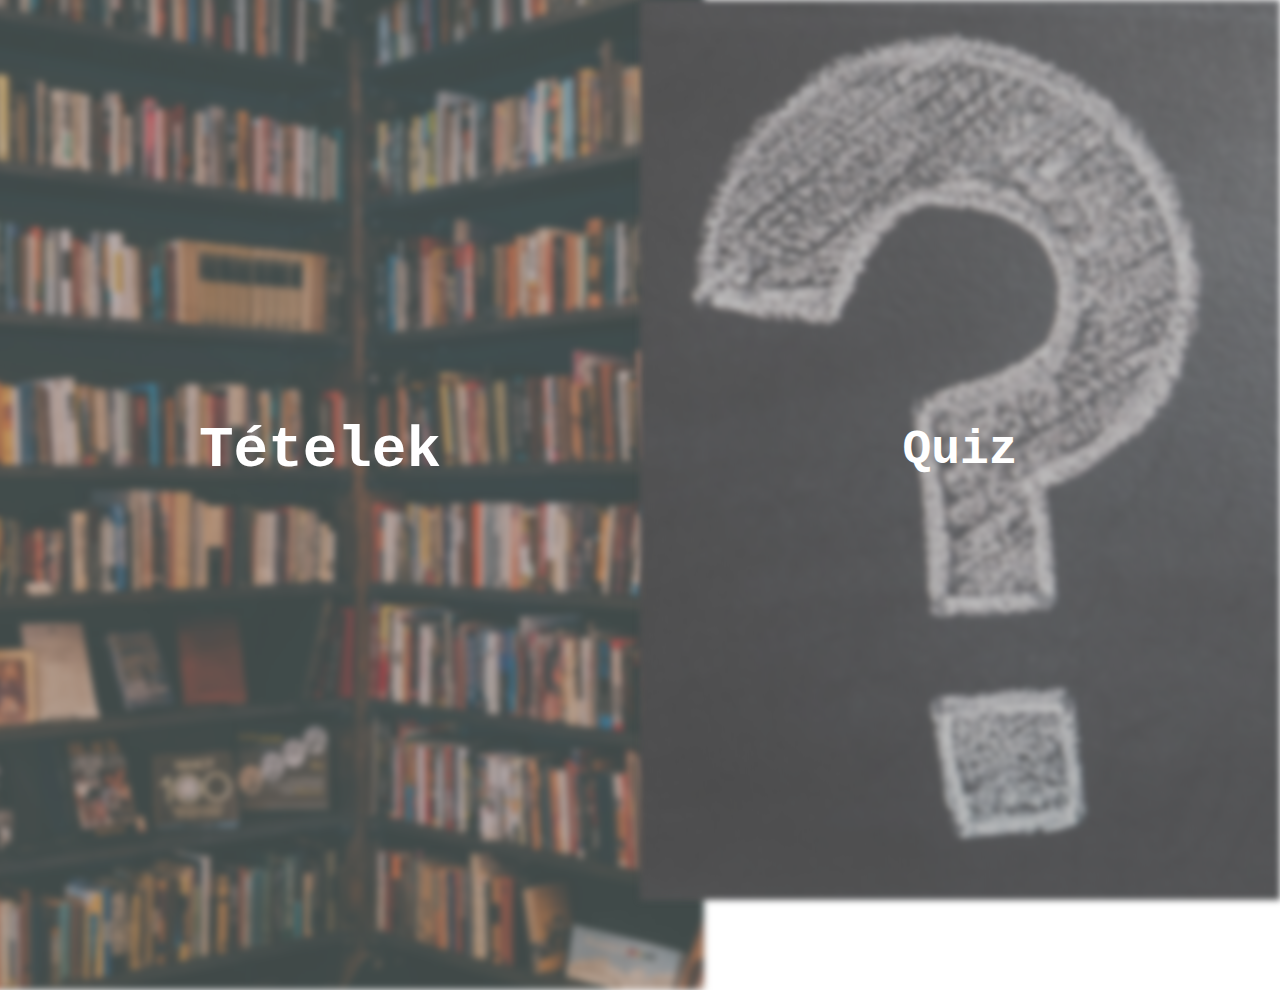
<file: index.html>
<!DOCTYPE html>
<html lang="hu">
<head>
    <meta charset="UTF-8">
    <meta name="viewport" content="width=device-width, initial-scale=1.0">
    <title>Töri Érettsegi 2024</title>
    <link rel="stylesheet" href="mainStyle.css">
</head>
<body>
    <main id="content">
        <button onclick="navigator(1)">Tételek</button> 
        <div id="topicsBg"></div>
        <!-- (Tanulás) -->
        <button onclick="navigator(0)">Quiz</button>
        <div id="learningBg"></div>
        <!-- (Tétel Választás) -->
    </main>
    <script src="script.js"></script>
</body>
</html>
</file>
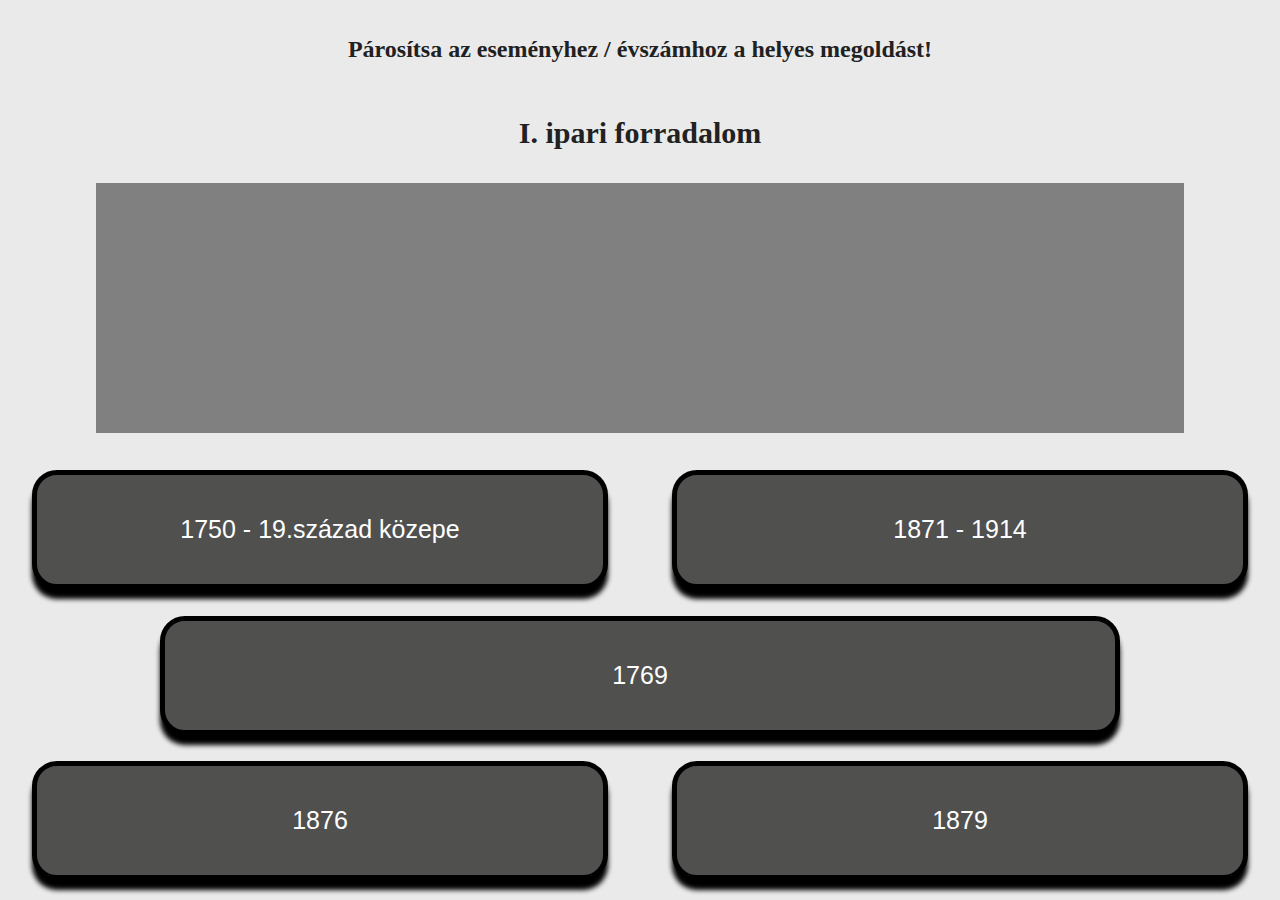
<file: pages/question.html>
<!DOCTYPE html>
<html lang="hu">
<head>
    <meta charset="UTF-8">
    <meta name="viewport" content="width=device-width, initial-scale=1.0">
    <title>Question</title>
    <link rel="stylesheet" href="questionStyle.css">
</head>
<body>
    <main id="itemHolder">
        <section id="question">
            <h2>Párosítsa az eseményhez / évszámhoz a helyes megoldást!</h2>
            <h1 id="event">I. ipari forradalom</h1>
            <div id="pic"></div>
        </section>
        <section id="answers">
            <button>1750 - 19.század közepe</button>
            <button>1871 - 1914</button>
            <button>1769</button>
            <button>1876</button>
            <button>1879</button>
        </section>
    </main>
    <script src="generateQuestion.js"></script>
</body>
</html>
</file>
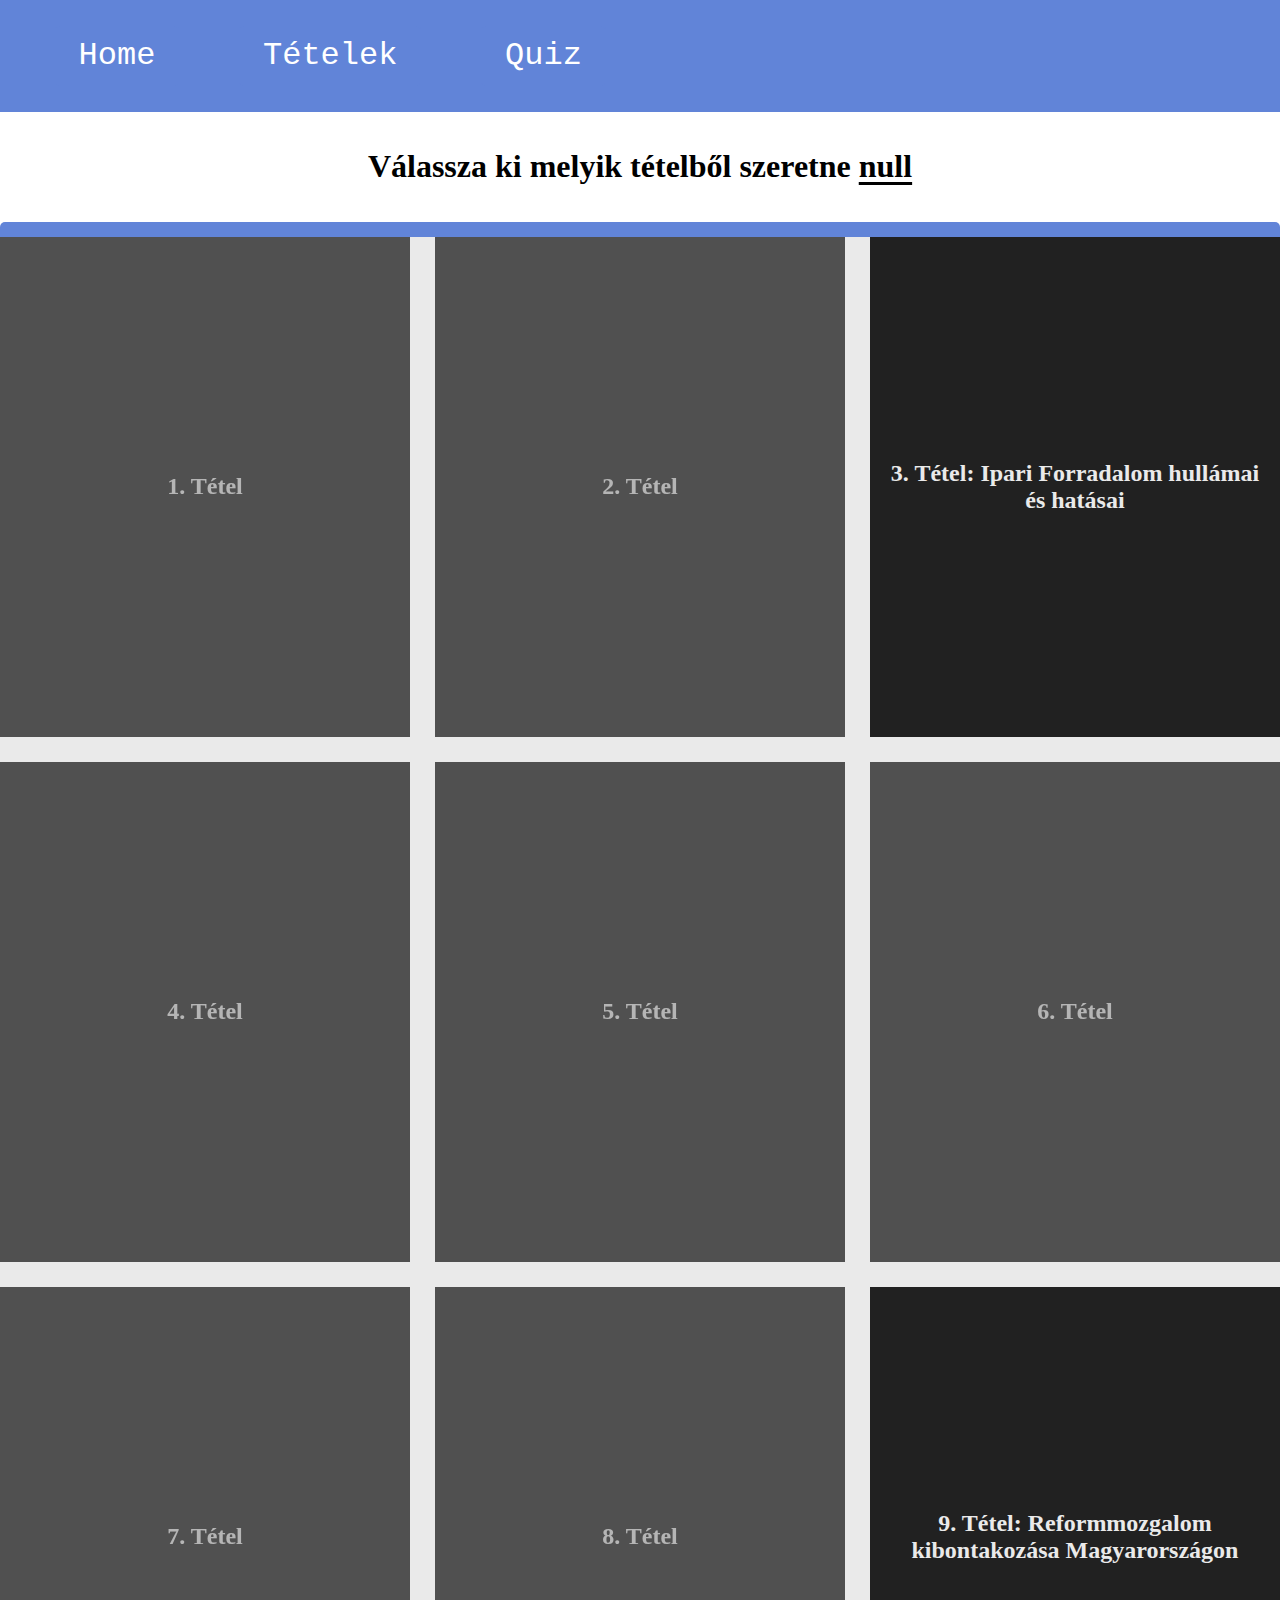
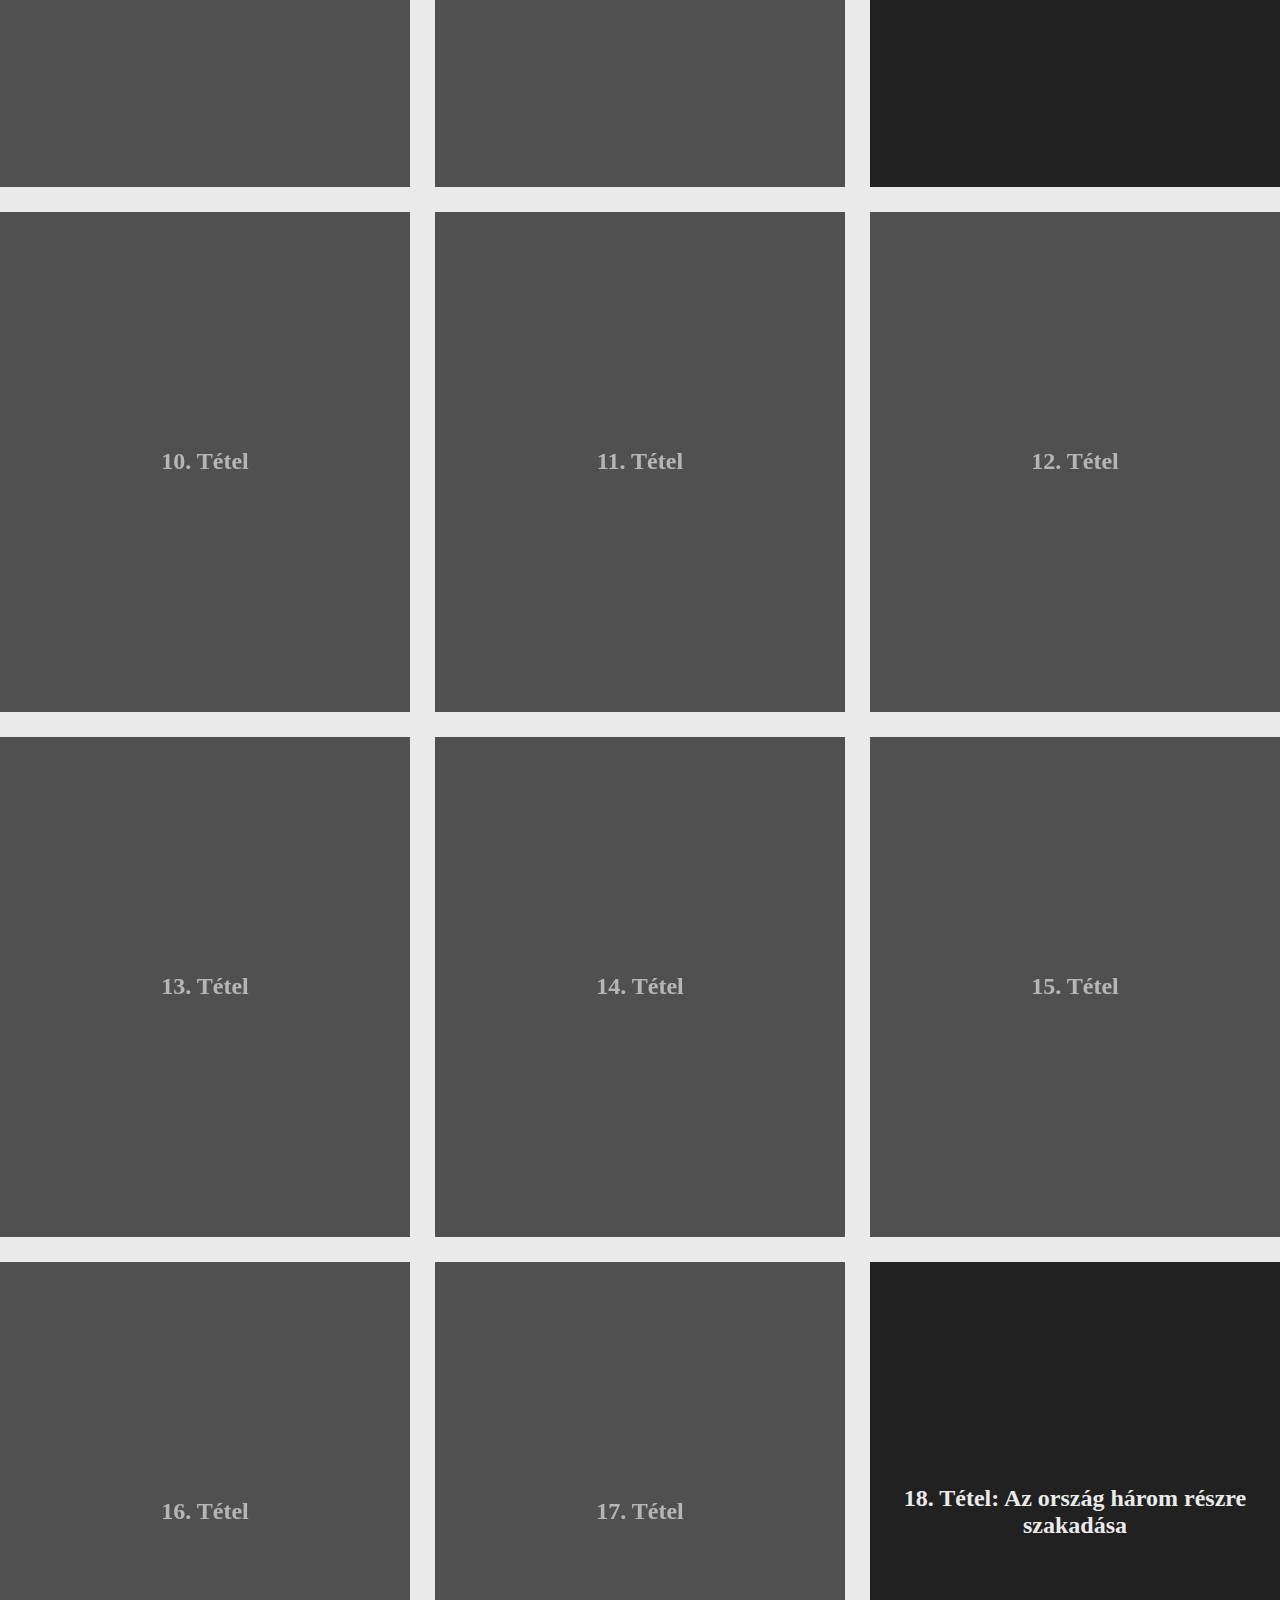
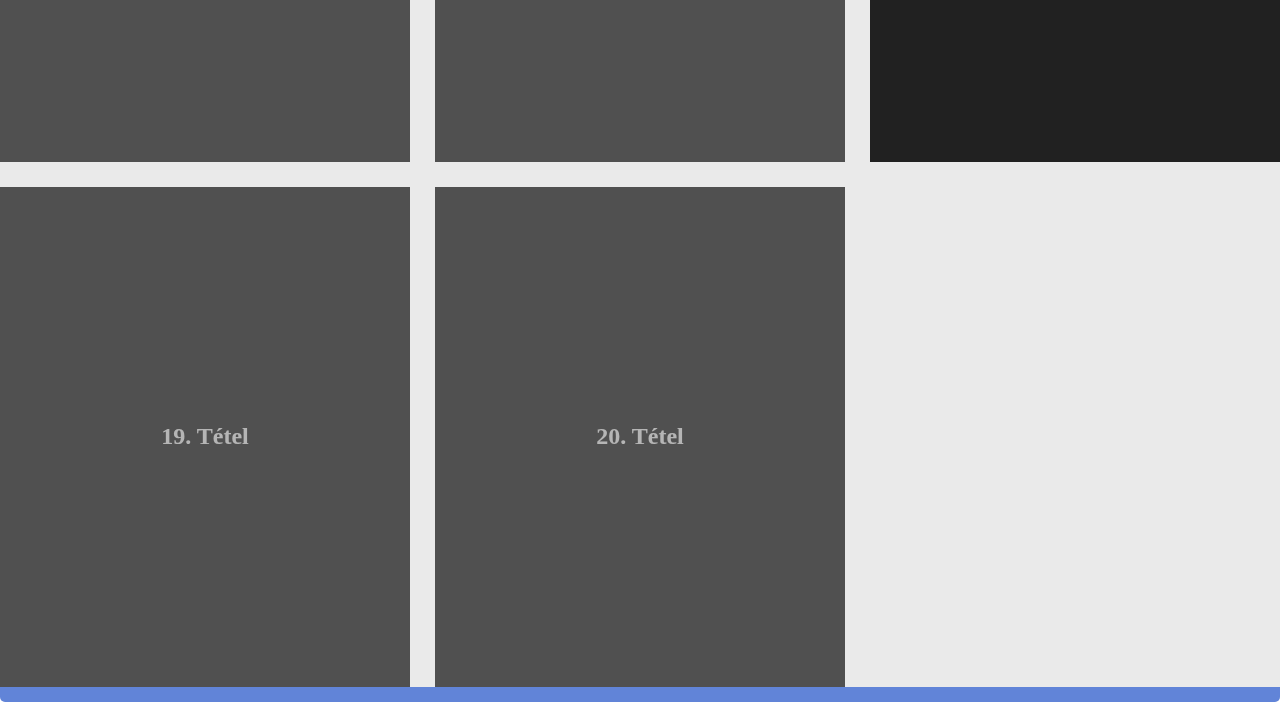
<file: pages/topics.html>
<!DOCTYPE html>
<html lang="hu">
<head>
    <meta charset="UTF-8">
    <meta name="viewport" content="width=device-width, initial-scale=1.0">
    <title>Tételek</title>
    <link rel="stylesheet" href="topicStyle.css">
</head>
<body>
    <nav>
        <button id="homeBtn" onclick="location.href='../index.html'">Home</button>
        <button id="topicBtn" onclick="localStorage.setItem('origin', 'tanulni: '); location.reload()">Tételek</button>
        <button id="quizBtn" onclick="localStorage.setItem('origin', 'tesztet kitölteni: '); location.reload()">Quiz</button>
    </nav>
    <main>
        <h1 id="mainHeader"></h1>
        <div id="topics">
        </div>
    </main>
    <script src="topicScript.js"></script>
</body>
</html>
</file>
<file: mainStyle.css>
body{
    padding: 0;
    margin: 0;
    overflow: hidden;
}

*{
    color: white;
    font-family: 'Courier New', Courier, monospace;
    font-size: x-large;
    user-select: none;
}

#content{
    display: flex;
    flex-direction: column;
    align-items: center;
    justify-content: space-around;
    height: 100vh;
}

#topicsBg, #learningBg{
    position: absolute;
    z-index: -1;
    width: 100%;
    height: 50%;
    background-color: red;
    background-position: center;
    background-size: cover;
    filter: contrast(0.5) blur(3px);
    transition: all 0.5s ease-in-out;
}

#topicsBg{
    background-image: url('illustrations/Learning.jpg');
    top: 0;
}

#learningBg{
    background-image: url('illustrations/Quiz.jpg');
    bottom: 0;
}

button{
    background: none;
    height: 100%;
    width: 100%;
    border: none;
    font-weight: bolder;
    font-size: 2em;
    transition: hover 0.5s ease-in-out, all 0.2s;
}

button:hover{
    cursor: pointer;
    scale: 1.2;
}

button:active{
    scale: 0.9;
}

button:hover + #learningBg{
    scale: 1.2;
}

button:first-of-type:hover ~ #topicsBg{
    scale: 1.2;
}


@media screen and (min-width: 768px) {
    #content{
        flex-direction: row;
    }
    #topicsBg, #learningBg{
        width: 30%;
        width: 50%;
        height: 100%;
    }
    #topicsBg{
        left: 0;
    }
    #learningBg{
        right: 0;
    }
  }
</file>
<file: pages/questionStyle.css>
:root{
    --greenColor: #6BA292;
    --blueColor: #6184D8;
    --greyColor: #50514F;
    --blackColor: #212121;
}

body{
    margin: 0;
    padding: 0;
    color: #212121;
    overflow: hidden;
}

*{
    user-select: none;
    text-align: center;
    box-sizing: border-box;
}

#itemHolder{
    width: 100vw;
    height: 100vh;
    background-color: #EAEAEA;
}

section{
    display: flex;
    flex-direction: column;
    align-items: center;
    height: 50%;
    justify-content: space-around;
}

h1{
    margin: 0;
}

#event{
    font-size: 30px;
}

#pic{
    background-color: grey;
    height: 250px;
    width: 85%;
}

button{
    background: none;
    border: none;
    font-size: 25px;
    transition: hover 0.5s ease-in-out, all 0.2s;
    border-radius: 25px;
    width: 60%;
    padding: 3%;
    margin: 1% 0;
    background-color: var(--greyColor);
    border: 5px solid black;
    color: white;
    box-shadow: 0px 10px 5px black;
}

button:hover{
    cursor: pointer;
    scale: 1.1;
}

button:active{
    scale: 0.9;
}

@media screen and (min-width: 768px) {
    #answers{
        flex-direction: row;
        flex-wrap: wrap;
    }
    button{
        padding: 40px;
    }
    button:first-of-type, button:nth-child(2), button:nth-child(4), button:last-of-type{
        width: 45%;
    }
    button:nth-child(2){
        width: 45%;
    }
    button:nth-child(3){
        width: 75%;
        margin: 0 auto;
    }
  }
</file>
<file: pages/topicStyle.css>
:root{
    --greenColor: #6BA292;
    --blueColor: #6184D8;
    --greyColor: #50514F;
    --blackColor: #212121;
}

body{
    margin: 0;
    padding: 0;
}

*{
    user-select: none;
}

nav{
    background-color: var(--blueColor);
    padding: 10px;
    display: flex;
    flex-direction: row;
}

nav button{
    color: white;
    background-color: var(--blueColor);
    font-family: 'Courier New', Courier, monospace;
    font-size: x-large;
    user-select: none;
    margin-right: 50px;
    margin-left: 10px;
    border: none;
    transition: all 0.3s ease-in-out;
    border-radius: 5px;
}

nav button:hover{
    background-color: white;
    color: var(--blackColor);
    cursor: pointer;
    scale: 1.2;
}

nav .active{
    background-color: white;
    color: var(--blackColor);
    
}

#underline{
    text-decoration: underline;
    text-underline-offset: 5px; 
}

.quizNav{
    background-color: var(--greenColor);
}

.quizNav button{
    background-color: var(--greenColor);
}

.quizNav .active{
    background-color: var(--blackColor);
    color: white;
}

.quizNav button:hover{
    background-color: var(--blackColor);
    color: white;
}

#mainHeader{
    padding: 15px;
    text-align: center;
}

#topics, #topicsQuiz{
    margin: 0 auto;
    display: flex;
    flex-direction: column;
    border: 7px solid var(--blueColor);
    gap: 25px;
    background-color: #EAEAEA;
    margin: 15px;
    border-radius: 5px;
}

#topicsQuiz{
    border-color: var(--greenColor);
}

.topic{
    color: #EAEAEA;
    background-color: var(--blackColor);
    transition: all 0.3s ease-in-out;
    padding: 5%;
    text-align: center;
}

.topic h1{
    font-size: x-large;
}

.topic:hover{
    cursor: pointer;
}

.unavailable{
    filter: contrast(0.5);
}

.unavailable:hover{
    cursor: not-allowed;
    scale: 1;
}

@media screen and (min-width: 768px) {
    nav{
        padding: 2% 3.5%;
    }
    nav button{
        padding: 1% 2%;
        font-size: xx-large;
    }
    h1{
        font-size: xx-large;
    }
    #topics, #topicsQuiz{
        flex-direction: row;
        flex-wrap: wrap;
        margin: 0 auto;
        border-width: 15px 0;
    }
    .topic{
        display: flex;
        align-items: center;
        justify-content: center;
        width: calc((100% - 50px) / 3);
        height: 500px;
        padding: 0;
    }
    .topic h1{
        padding: 0;
        margin: 5%;
        font-size: x-large;
    }
  }
</file>
